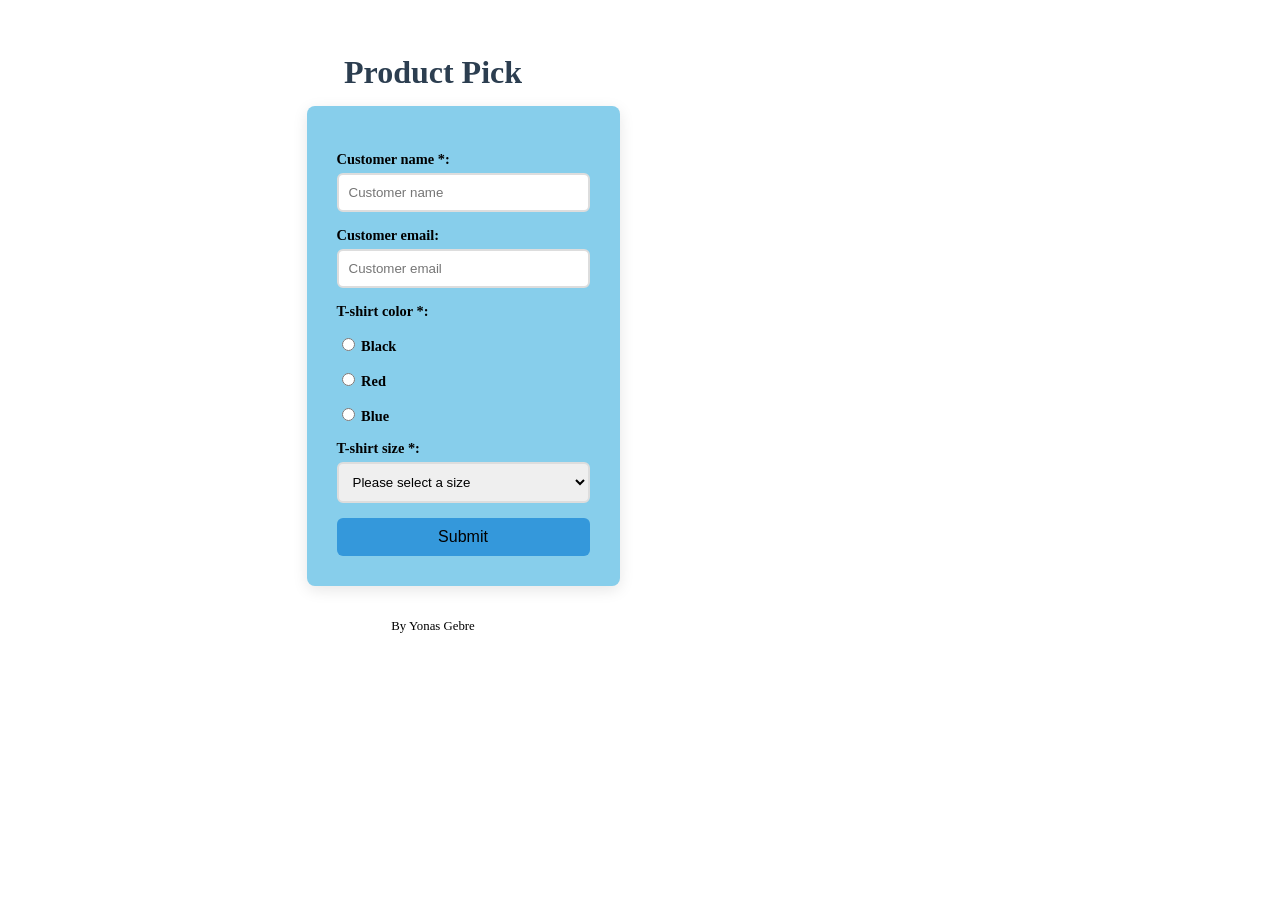
<file: Form-Controls/index.html>
<!DOCTYPE html>
<html lang="en">
  <head>
    <link rel="stylesheet" href="style.css" >
    <meta charset="utf-8" >
    <meta http-equiv="X-UA-Compatible" content="IE=edge" >
    <title>My form exercise</title>
    <meta name="description" content="The page Contains Form to submit customer information about T-shirts">
    <meta name="viewport" content="width=device-width, initial-scale=1" >

  </head>
  <body>
    <header>
      <h1>Product Pick</h1>
    </header>
    <main>
      <form>
        <!-- -->
        <div>
        <label for="customername">Customer name *: </label>
        <input type="text" id="customername" name="customername" required 
        pattern="^[A-Za-z]{2,}$" 
        placeholder="Customer name"/>
        </div>

        <div>
        <label for="customeremail">Customer email: </label>
        <input type="email" id="customeremail" name="customeremail" required 
        pattern="^[\p{L}\p{N}._%+-]+@[\p{L}\p{N}.-]+\.[\p{L}]{2,}$" 
        placeholder="Customer email" />
        </div>

        <div>
        <label>T-shirt color *:</label>
        <div class="control">
        <label class="t-color">
        <input type="radio" name="color" value="Black"  required/>
          Black
        </label>
        <label class="t-color">
        <input type="radio" name="color"  value="Red" required/>
         Red 
        </label>
        <label class="t-color">
        <input type="radio" name="color" value="Blue" required/>
          Blue
        </label>
        </div>
      </div>
      <div>
        <label>T-shirt size *:</label>
        <select name="sizes" id="sizes" required >
          <option value="" disabled selected>Please select a size</option>
        <option value="xs">XS</option>
        <option value="s">S</option>
        <option value="m">M</option>
        <option value="l">L</option>
        <option value="xL">XL</option>
        <option value="XXL">XXL</option>
        </select>
      </div>
      <div>  
      <button type="submit" id="submit">Submit</button>
      </div>
      </form>
    </main> 
    <footer>
      <!-- change to your name-->
      <p>By Yonas Gebre</p>
    </footer>
  </body>
</html>
</file>
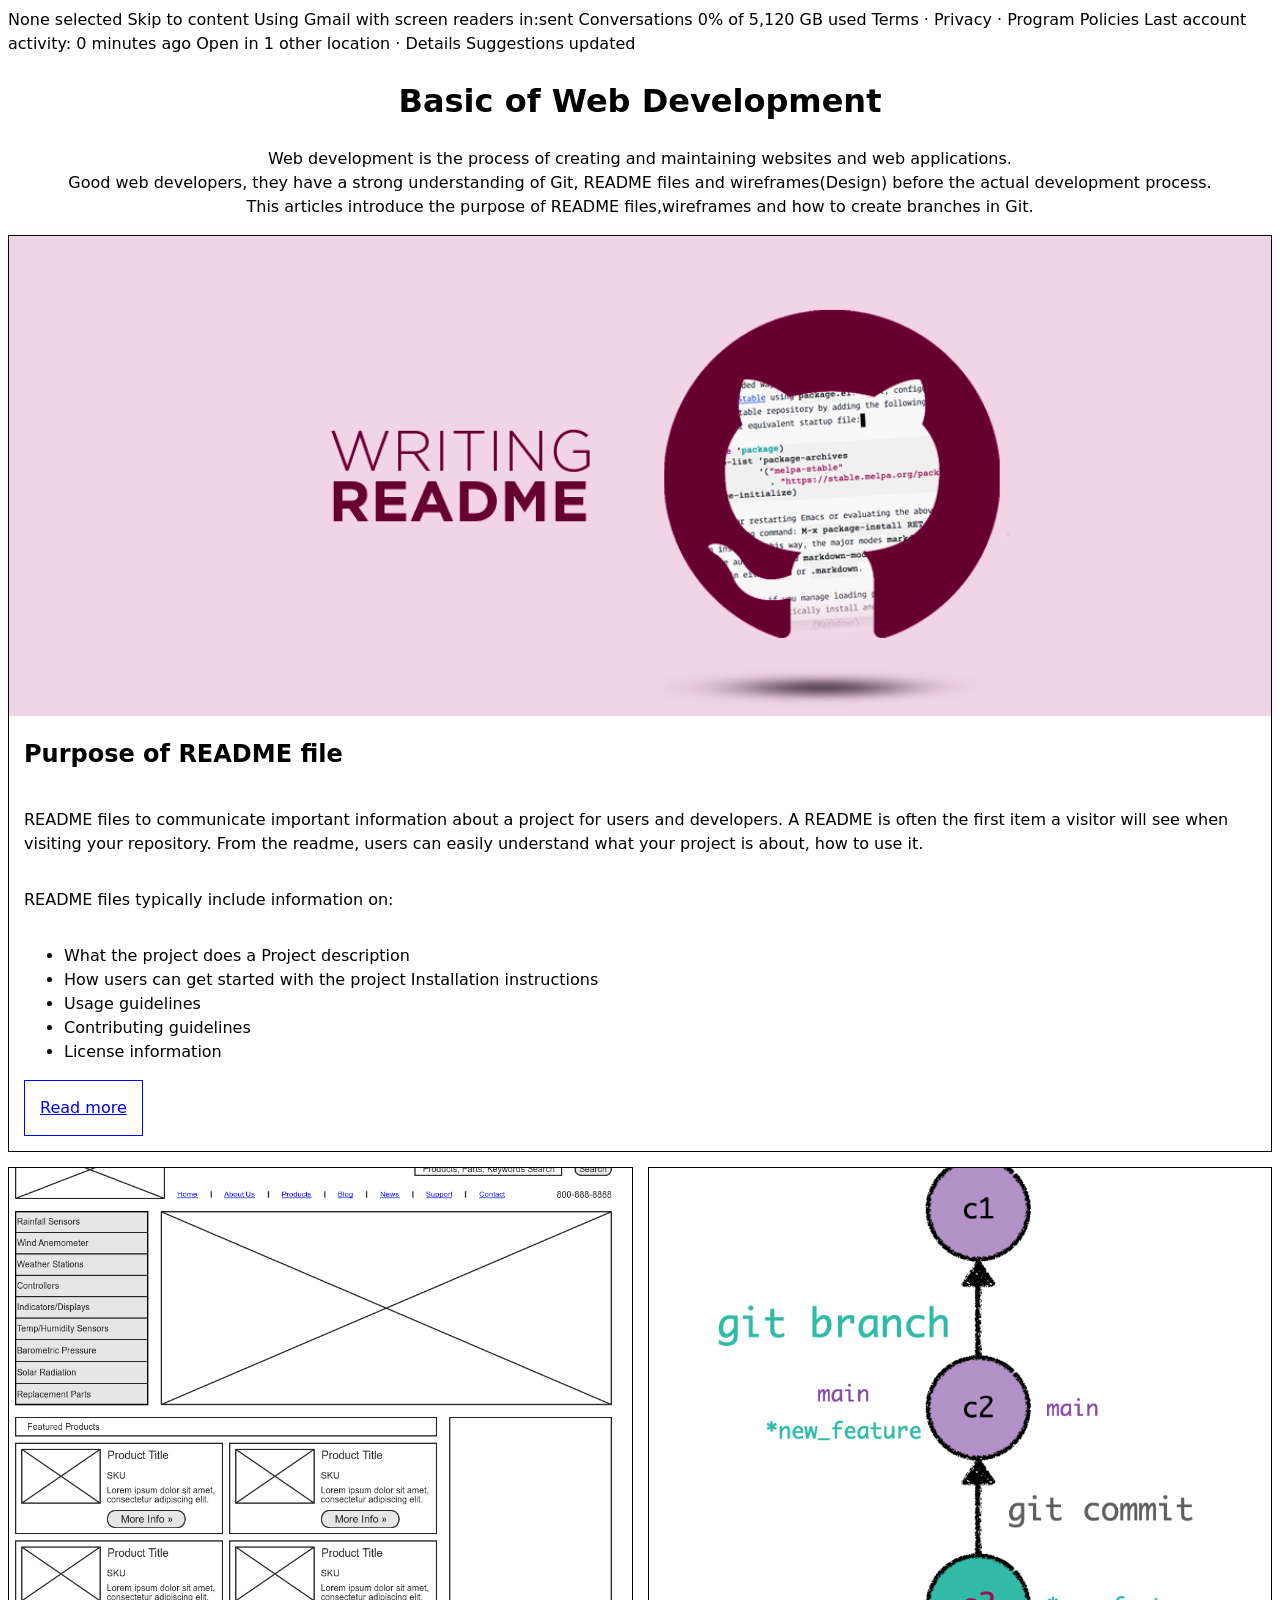
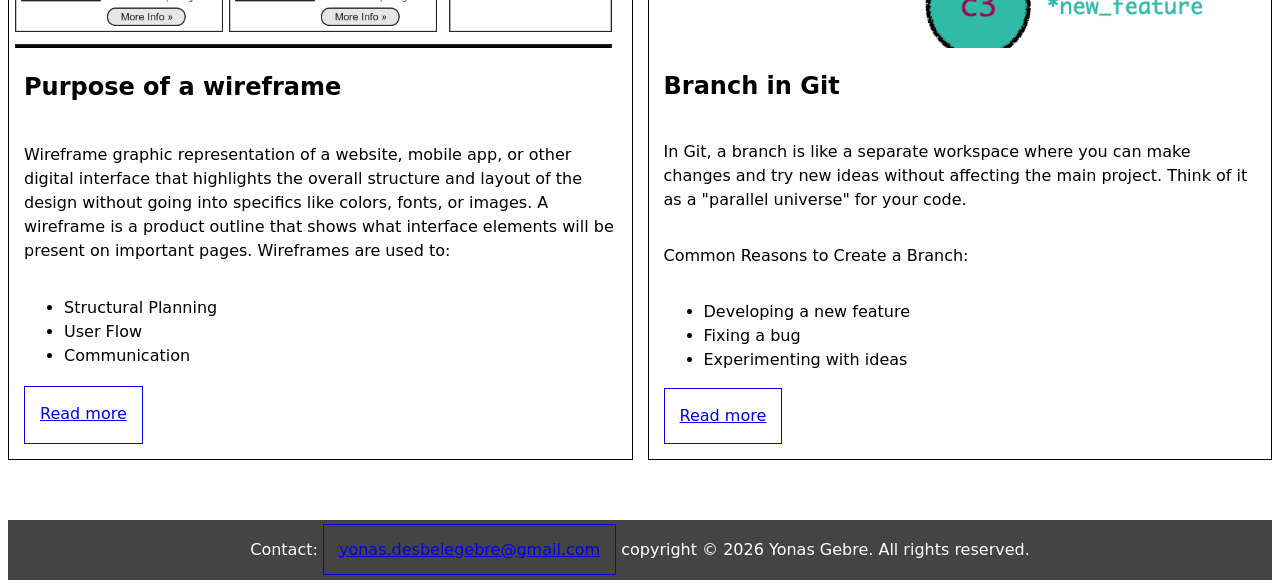
<file: Wireframe/index.html>
None selected 

Skip to content
Using Gmail with screen readers
in:sent 
Conversations
0% of 5,120 GB used
Terms · Privacy · Program Policies
Last account activity: 0 minutes ago
Open in 1 other location · Details
Suggestions updated
<!DOCTYPE html>
<html lang="en">
  <head>
    <meta charset="UTF-8" />
    <meta name="viewport" content="width=device-width, initial-scale=1.0" />
    <title>Wireframe</title>
    <link rel="stylesheet" href="style.css" />
  </head>
  <body>
    <header>
      <h1>Basic of Web Development </h1>
        <P>
        Web development is the process of creating and maintaining websites and web applications.<br>
        Good web developers, they have a strong understanding of Git, README files and wireframes(Design) before the actual development process.<br> 
        This articles introduce the purpose of  README files,wireframes and how to create branches in Git.
      </P>

    </header>
    <main>
      <article>

        <img src="image_readme.png" alt="README file illustration" />
        <h2>Purpose of README file</h2>
         <p>
        README files to communicate important information about a project for users and developers.
        A README is often the first item a visitor will see when visiting your repository. 
        From the readme, users can easily understand what your project is about, how to use it.  
      </p>
        <p>
          README files typically include information on:</p>
          <ul>
            <li>What the project does a Project description</li>
            <li>How users can get started with the project Installation instructions</li>
            <li>Usage guidelines</li>
            <li>Contributing guidelines</li>
            <li>License information</li>
          </ul>
        
        <a href="purpose_readme.html">Read more</a>
      </article>
      <article>
        <img src="image_wireframe.png" alt="Wireframe Example" />
        <h2>Purpose of a wireframe</h2>
        <p>
          Wireframe graphic representation of a website, mobile app, or other digital interface that highlights the overall structure and layout of the design without going into specifics like colors, fonts, or images. A wireframe is a product outline that shows what interface elements will be present on important pages.
          
          Wireframes are used to:
          </p>
          <ul>
          
            <li>Structural Planning</li>
            <li>User Flow</li>
            <li>Communication</li>
            
          </ul>
        <a href="purpose_wireframe.html">Read more</a>
      </article>
    <article>
        <img src="image_git.png" alt="branch in git" id="branch-image"/>
        <h2>Branch in Git</h2>
        <p>
          In Git, a branch is like a separate workspace where you can make changes and try new ideas without affecting the main project. Think of it as a "parallel universe" for your code.
        </p>
          <p>
          Common Reasons to Create a Branch:
          </p>
          <ul>
            <li>Developing a new feature</li>
            <li>Fixing a bug</li>
            <li>Experimenting with ideas</li>
          </ul>
        
        <a href="branch_git.html">Read more</a>
      </article>
    </main>
    <footer>
      <p>
        Contact: <a href="mailto:yonas.desbelegebre@gmail.com">yonas.desbelegebre@gmail.com</a>
        copyright &copy; 2026 Yonas Gebre. All rights reserved.
      </p>
    </footer>
  </body>
</html>
</file>
<file: Form-Controls/style.css>
/* body style */
 input:valid{
    border:2px solid yellow;
}
input:invalid:not(:placeholder-shown){
    border:2px solid red;
    }
body {
  background-color: lightwhite;
  max-width: 800px;
    display: flex;
    flex-direction: column;
    align-items: center;
    padding: 25px;
}

header h1 {
    color: #2c3e50;
    margin-bottom: 15px;
}

form {
    background: skyblue;
    padding: 30px;
    border-radius: 8px;
    box-shadow: 0 4px 15px rgba(0, 0, 0, 0.1);
    width: 100%;
    max-width: 400px;
}
input:focus {
    border-color: #3498db;
    outline: none;
}
/* Labels and Inputs */
label {
    display: block;
    margin-top: 15px;
    margin-bottom: 5px;
    font-weight: 600;
    font-size: 0.9rem;
}

input[type="text"],
input[type="email"],
select,button {
  align-items: right;
    width: 100%;
    padding: 10px;
    border: 2px solid #ddd;
    border-radius: 6px;
    box-sizing: border-box; /* Ensures padding doesn't break width */
    transition: border-color 0.3s ease;
}

.radio {
    display: flex;
    align-items: center;
    gap: 5px;
    font-weight: normal;
}
#submit {
    background-color: #3498db;
    margin-top: 15px;
    border: none;
    cursor: pointer;
    font-size: 1rem;
}

/* Footer */
footer {
    margin-top: 20px;
    font-size: 0.8rem;
    color:black;
}
</file>
<file: Wireframe/style.css>
/* Here are some starter styles
You can edit these or replace them entirely 
It's showing you a common way to organise CSS 
And includes solutions to common problems 
As well as useful links to learn more */

/* ====== Design Palette ======
 This is our "design palette".
 It sets out the colours, fonts, styles etc to be used in this design 
 At work, a designer will give these to you based on the corporate brand, but while you are learning
 You can design it yourself if you like
 Inspect the starter design with Devtools
 Click on the colour swatches to see what is happening
 I've put some useful CSS you won't have learned yet
 For you to explore and play with if you are interested
 https://web.dev/articles/min-max-clamp
 https://scrimba.com/learn-css-variables-c026
====== Design Palette ====== */
:root {
  --paper: oklch(7 0 0);
  --ink: color-mix(in oklab, var(--color) 5%, black);
  --font: 100%/1.5 system-ui;
  --space: clamp(6px, 6px + 2vw, 15px);
  --line: 1px solid;
  --container: 1280px;
}
/* ====== Base Elements ======
 General rules for basic HTML elements in any context */
body {
  background: var(--paper);
  color: var(--ink);
  font: var(--font);
}
a {
  padding: var(--space);
  border: var(--line);
  max-width: fit-content;
}
img,
svg {
  width: 100%;
  height: 480px;  object-fit: cover;
}

/* ====== Site Layout ====== 
Setting the overall rules for page regions
https://www.w3.org/WAI/tutorials/page-structure/regions/
*/
header{
  text-align: center;
}
main {
  max-width: var(--container);
  margin: 0 auto calc(var(--space) * 4) auto;
}

footer {
  height: 60px;
    background-color:#444444;
      color: #fff;
    display: flex;
    align-items: center;
    justify-content: center;
    bottom: 0;
}
/* ====== Articles Grid Layout ====
Setting the rules for how articles are placed in the main element.
Inspect this in Devtools and click the "grid" button in the Elements view
Play with the options that come up.
https://developer.chrome.com/docs/devtools/css/grid
https://gridbyexample.com/learn/
*/
main {
  display: grid;
  grid-template-columns: 1fr 1fr;
  gap: var(--space);
  > *:first-child {
    grid-column: span 2;
  }
}
/* ====== Article Layout ====== 
Setting the rules for how elements are placed in the article. 
Now laying out just the INSIDE of the repeated card/article design.
Keeping things orderly and separate is the key to good, simple CSS.
*/
article {
  border: var(--line);
  padding-bottom: var(--space);
  text-align: left;
  display: grid;
  grid-template-columns: var(--space) 1fr var(--space);
  > * {
    grid-column: 2/3;
  }
  > img {
    grid-column: span 3;
  }
}
</file>
